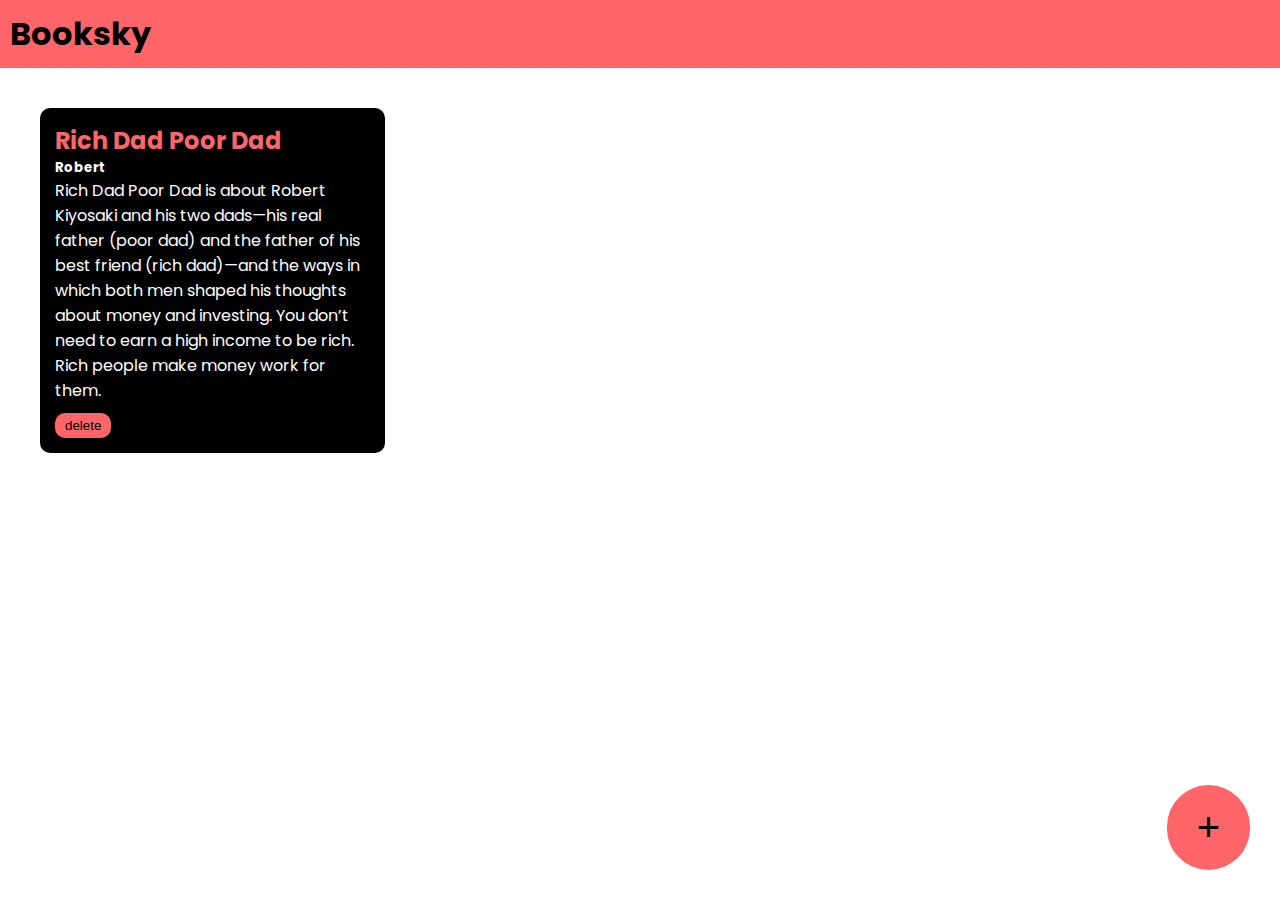
<file: booksky.html>
<!DOCTYPE html>
<html lang="en">
<head>
    <meta charset="UTF-8">
    <meta name="viewport" content="width=device-width, initial-scale=1.0">
    <title>Booksky</title>
    <link rel="stylesheet" href="booksky.css">
    <link rel="preconnect" href="https://fonts.googleapis.com">
<link rel="preconnect" href="https://fonts.gstatic.com" crossorigin>
<link href="https://fonts.googleapis.com/css2?family=Poppins:ital,wght@0,100;0,200;0,300;0,400;0,500;0,600;0,700;0,800;0,900;1,100;1,200;1,300;1,400;1,500;1,600;1,700;1,800;1,900&display=swap" rel="stylesheet">

</head>
<body>
    <div class="navbar">
        <h1>Booksky</h1>

    </div>
    <div class="container">
        <div class="bookcontainer">
            <h2>Rich Dad Poor Dad</h2>
            <h5>Robert</h5>
            <p>Rich Dad Poor Dad is about Robert Kiyosaki and his two dads—his real father (poor dad) and the father of his best friend (rich dad)—and the ways in which both men shaped his thoughts about money and investing.
You don’t need to earn a high income to be rich.
Rich people make money work for them.</p>
            <button onclick="deletebook(event)">delete</button>

        </div>
        

    </div>
    <div class="popup-overlay">

    </div>
    <div class="popup-box">
        <h2>add book</h2>
        <form>
            <input type="text" placeholder="Book Tittle" id="booktitle">
            <input type="text" placeholder="Book Author" id="bookauthor">
            <textarea placeholder="short description" id="bookdescription"></textarea>
>
            <button id="addbook">ADD</button>
            <button id="cancelpopup">CANCEL</button>
        </form>
    </div>
    <button class="add-button" id="add-popup-button">+</button>
    <script src="booksky.js">
        
    </script>
</body>
</html>
</file>
<file: booksky.css>
*{
    margin: 0;
    padding: 0;

}
body{
    font-family: 'poppins',sans-serif;
}
.navbar{
    background-color: #FD6569;
    padding: 10px;
}
.container{
    padding: 10px;
}
.bookcontainer{
    padding: 15px;
    width: 25%;
    background-color: black;
    border-radius:10px ;
    color: white;
    margin: 30px;
    display:inline-block;
    vertical-align: top;
}
.bookcontainer h2{
    color: #FD6569;

}
.bookcontainer button{
    background-color: #FD6569;
    color: black;
    border-radius: 10px;
    padding-top: 5px;
    padding-bottom: 5px;
    padding-left: 10px;
    padding-right: 10px;
    border:none;
    margin-top: 10px;

}
.add-button{
    background-color: #FD6569;
    color: black;
    border-radius: 100px;
    padding-top: 20px;
    padding-bottom: 20px;
    padding-left: 30px;
    padding-right: 30px;
    font-size: 40px;
    border: none;
    position: fixed;
    bottom: 30px;
    right: 30px;
}
.popup-overlay{
    background-color: black;
    opacity: 0.8;
    position: absolute;
    width: 100%;
    height: 100%;
    top: 0;
    left: 0;
    z-index: 1;
    display:none;
}
.popup-box{
    background-color: #FD6569;
    width: 40%;
    padding: 40px;
    border-radius: 10px;
    position: absolute;
    top: 20%;
    left: 30%;
    z-index:2;
    display:none;

}
.popup-box input{
    background:transparent;
    border: none;
    width: 100%;
    margin: 5px;
    padding: 5px;
    font-size: 20px;
    border-bottom: solid black 2px;
}
.popup-box textarea{
    background:transparent;
    width: 100%;
    margin: 5px;
    padding: 5px;
    font-size: 20px;
    border:solid black 2px;
}
.popup-box input::placeholder{
    color: black;
}
.popup-box textarea::placeholder{
    color: black;
}
.popup-box button{
    background-color: black;
    padding: 20px;
    padding-right: 20px;
    border: none;
    padding-top: 10px;
    padding-bottom: 10px;
    color: white;
    margin: 5px;
}
.popup-box input:focus{
    outline: none;

}
.popup-box textarea:focus{
    outline: none;
    
}
</file>
